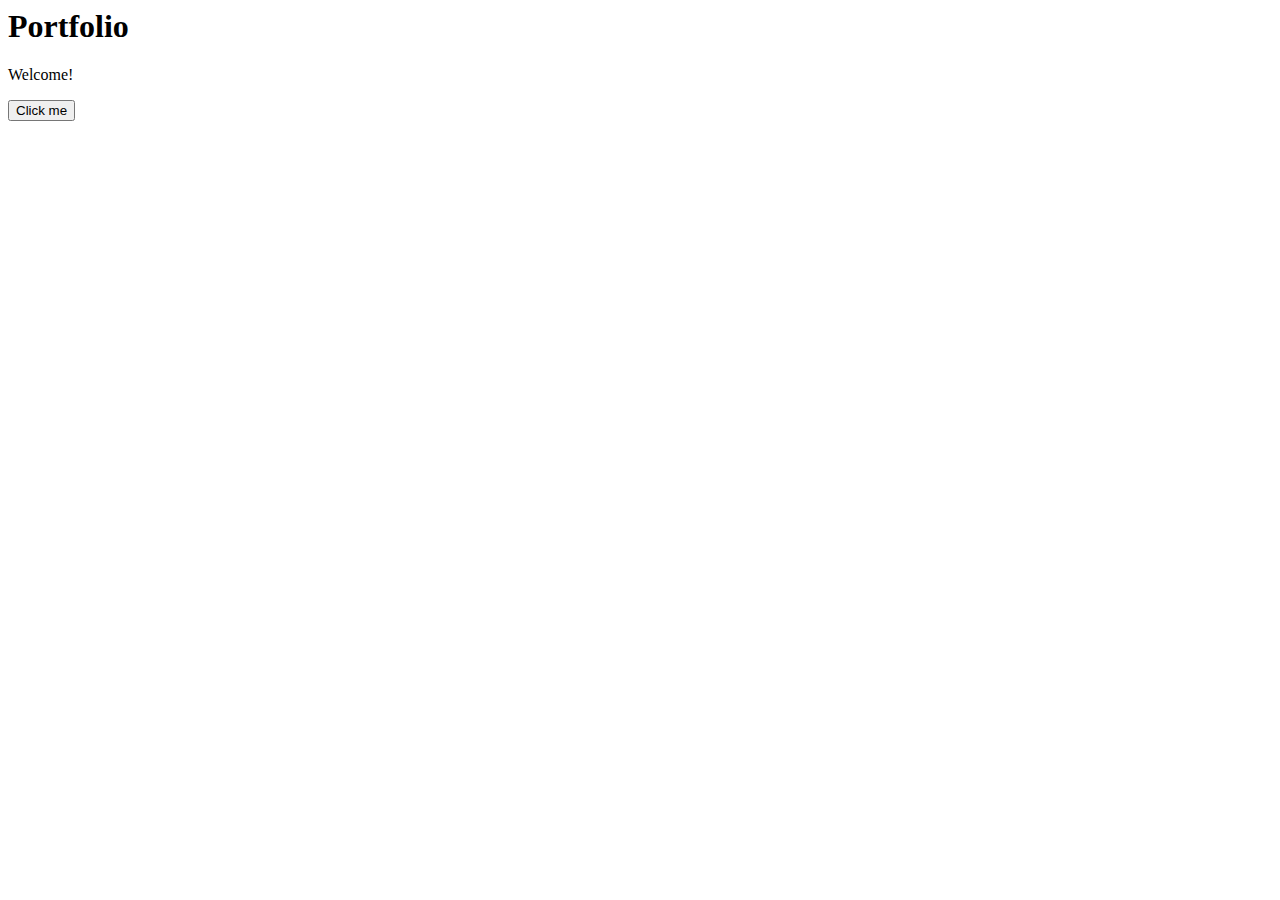
<file: index.html>
<html>
<head>
<meta name="viewport" content="width=device-width, initial-scale=1.0">
<title>Ayanle Ali Portfolio</title>
</head>
<body>

<h1>Portfolio</h1>
<p>Welcome!</p>
<button>Click me</button>


</body>
</html>
</file>
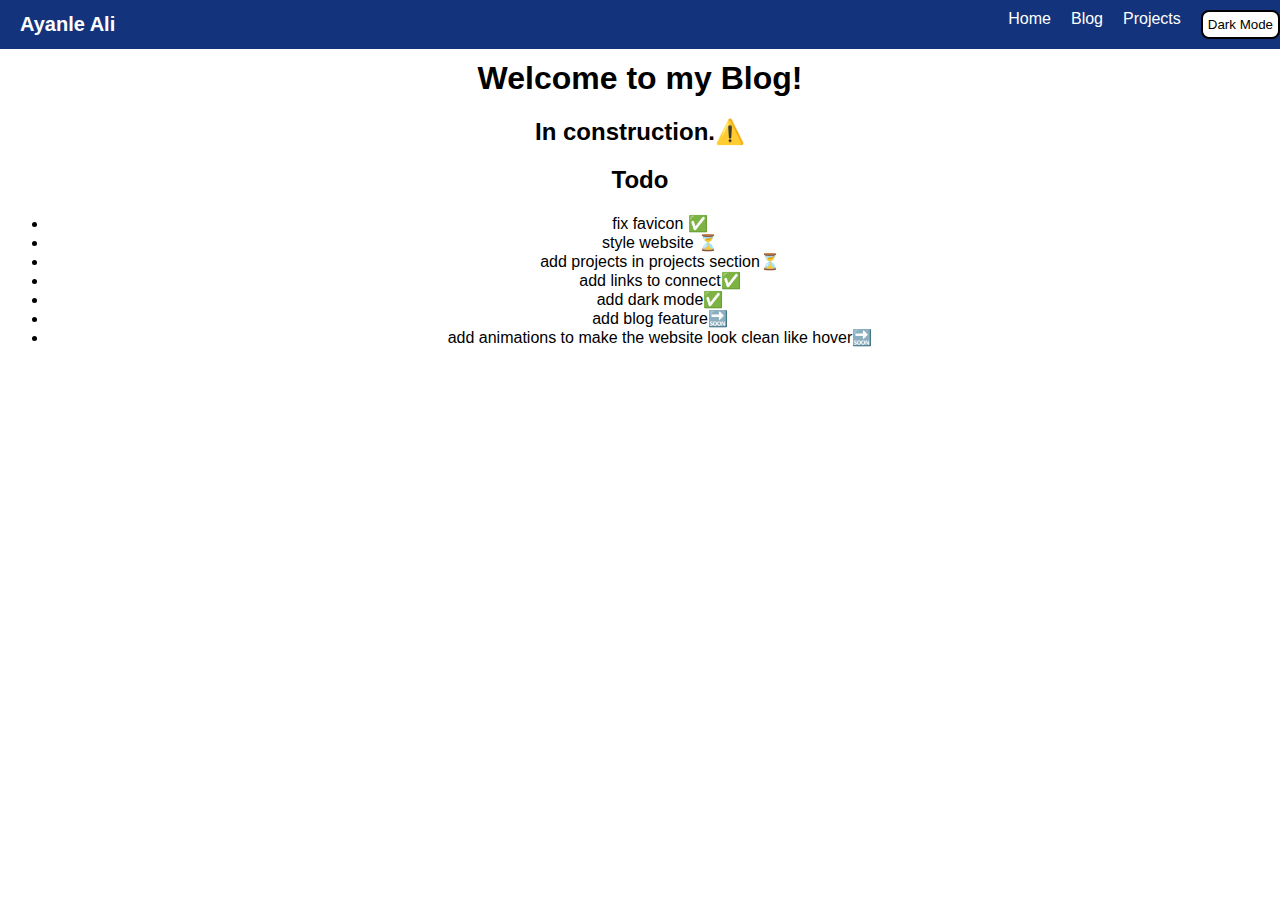
<file: blog.html>
<!DOCTYPE html>
<html lang="en">
<head>
    <meta charset="UTF-8">
    <meta name="viewport" content="width=device-width, initial-scale=1.0">
    <title>About Me</title>
    <link rel="stylesheet" href="index.css">
    <link rel="icon" href="stuff/a.png" type="image/png">
</head>
<body>
    <header class="top-bar">
        <div class="logo">Ayanle Ali</div>
        <nav>
            <ul>
                <li><a href="index.html">Home</a></li>
                <li><a href="blog.html">Blog</a></li>
                <li><a href="projects.html">Projects</a></li>
                <li><button id="darkmode" onclick="darkmode()">Dark Mode</button></li>
            </ul>
        </nav>
    </header>
    <main>
        <h1>Welcome to my Blog!</h1>
        <h2>In construction.⚠️</h2>
        <h2>Todo</h2>
        <ul class="list">
            <li>fix favicon ✅</li>
            <li>style website ⏳</li>
            <li>add projects in projects section⏳</li>
            <li>add links to connect✅</li>
            <li>add dark mode✅</li>
            <li>add blog feature🔜</li>
            <li>add animations to make the website look clean like hover🔜</li>
            <br>
        <script src="index.js"></script>

    </main>
</body>
</html>
</file>
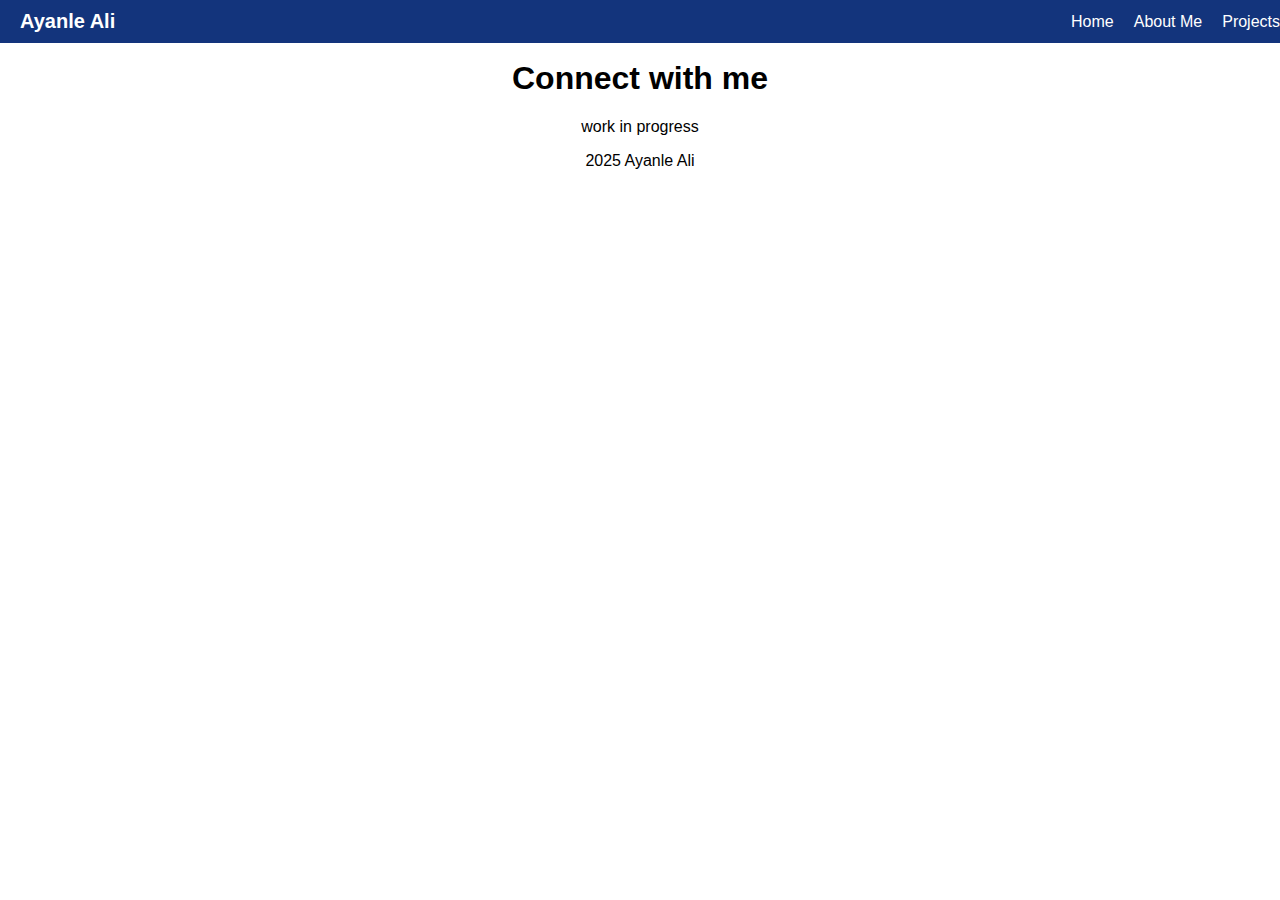
<file: connect.html>
<!DOCTYPE html>
<html lang="en">
<head>
    <meta charset="UTF-8">
    <meta name="viewport" content="width=device-width, initial-scale=1.0">
    <title>Connect with me</title>
    <link rel="stylesheet" href="index.css">
</head>
<body>
    <header class="top-bar">
        <div class="logo">Ayanle Ali</div>
        <nav>
            <ul>
                <li><a href="index.html">Home</a></li>
                <li><a href="blog.html">About Me</a></li>
                <li><a href="projects.html">Projects</a></li>
                
            </ul>
        </nav>
    </header>
    <main>
        <h1>Connect with me</h1>
        <p>work in progress</p>
    </main>
    <footer>
        <p>2025 Ayanle Ali</p>
    </footer>
</body>
</html>
</file>
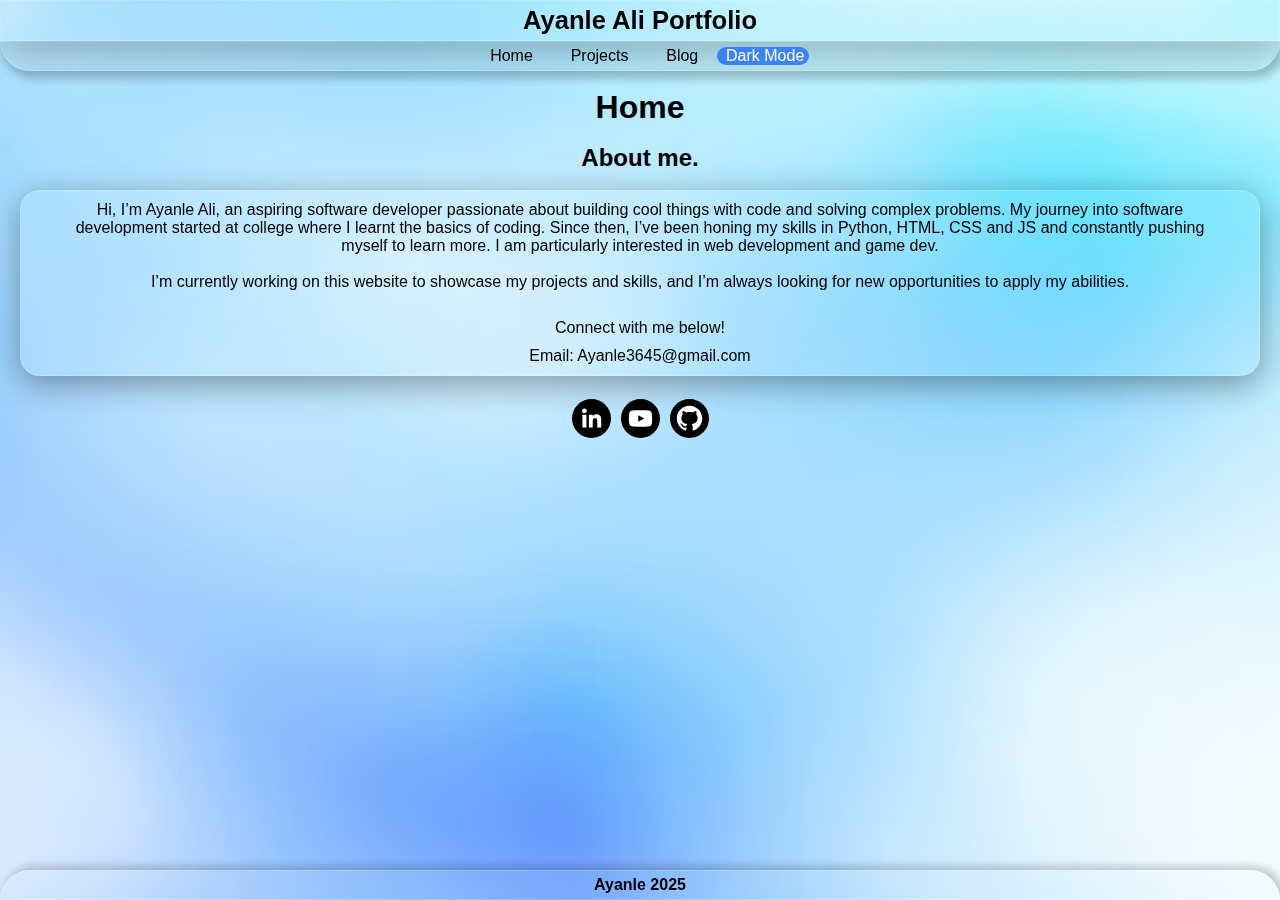
<file: main.html>
<!DOCTYPE html>
<html lang="en">
<head>
    <meta charset="UTF-8">
    <meta name="viewport" content="width=device-width, initial-scale=1.0">
    <title>Flexbox Skeleton</title>
    <link rel="stylesheet" href="main.css">
</head>
<body>
    <!-- Header Section -->
    <header class="header">
        <h1>Ayanle Ali Portfolio</h1>
    </header>

    <!-- Main Content Section -->
    <main class="main">
        <section class="section nav">
            <nav >
                <a href="main.html" class="mainnav">‎ ‎ Home‎ ‎</a>
                <a href="project.html" class="projectnav">‎ ‎ Projects‎ ‎</a>
                <a href="blog.html" class="blognav">‎ ‎ Blog‎ ‎ </a>
                <button id="dark-button" onclick="toggleDarkMode()">‎ ‎ Dark Mode‎ ‎</button>
                
            </nav>
            
        </section>
        <br>
        <h1>Home</h1><br>
        <h2>About me.</h2><br>
        <div class="aboutme">
            <p>Hi, I’m Ayanle Ali, an aspiring software developer passionate about building
                cool things with code and solving complex problems. My journey into software
                development started at college where I learnt the basics of coding. Since then, I’ve been honing 
                my skills in Python, HTML, CSS and JS and constantly pushing myself to learn more. I am particularly 
                interested in web development and game dev.<br><br>

                I’m currently working on this website to showcase my projects and skills,
                 and I’m always looking for new opportunities to apply my abilities.<br><br>
                  </p>
            <p>Connect with me below!</p>
            <p>Email: Ayanle3645@gmail.com</p>
        </div>       
        <br>

        <div class="social" style="display: flex; flex-wrap: wrap; align-items: center; justify-content: center;">
            <a href="https://www.linkedin.com/in/ayanle-ali-b08987265/" target="_blank" rel="noopener noreferrer" style="text-decoration: none; border: 0; width: 39px; height: 39px; padding: 2px; margin: 5px; color: #ffffff; border-radius: 50%; background-color: #000000;">
                <svg class="niftybutton-linkedin" style="display: block; fill: currentColor; stroke: currentColor" data-donate="true" data-tag="lin" data-name="LinkedIn" viewBox="0 0 512 512" preserveAspectRatio="xMidYMid meet">
                    <title>LinkedIn social icon</title>
                    <path d="M186.4 142.4c0 19-15.3 34.5-34.2 34.5 -18.9 0-34.2-15.4-34.2-34.5 0-19 15.3-34.5 34.2-34.5C171.1 107.9 186.4 123.4 186.4 142.4zM181.4 201.3h-57.8V388.1h57.8V201.3zM273.8 201.3h-55.4V388.1h55.4c0 0 0-69.3 0-98 0-26.3 12.1-41.9 35.2-41.9 21.3 0 31.5 15 31.5 41.9 0 26.9 0 98 0 98h57.5c0 0 0-68.2 0-118.3 0-50-28.3-74.2-68-74.2 -39.6 0-56.3 30.9-56.3 30.9v-25.2H273.8z"></path>
                </svg>
            </a>
            <a href="https://www.youtube.com/@Ayanle05" target="_blank" rel="noopener noreferrer" style="text-decoration: none; border: 0; width: 39px; height: 39px; padding: 2px; margin: 5px; color: #ffffff; border-radius: 50%; background-color: #000000;">
                <svg class="niftybutton-youtube" style="display: block; fill: currentColor; stroke: currentColor" data-donate="true" data-tag="you" data-name="YouTube" viewBox="0 0 512 512" preserveAspectRatio="xMidYMid meet">
                    <title>YouTube social icon</title>
                    <path d="M422.6 193.6c-5.3-45.3-23.3-51.6-59-54 -50.8-3.5-164.3-3.5-215.1 0 -35.7 2.4-53.7 8.7-59 54 -4 33.6-4 91.1 0 124.8 5.3 45.3 23.3 51.6 59 54 50.9 3.5 164.3 3.5 215.1 0 35.7-2.4 53.7-8.7 59-54C426.6 284.8 426.6 227.3 422.6 193.6zM222.2 303.4v-94.6l90.7 47.3L222.2 303.4z"></path>
                </svg>
            </a>
            <a href="https://github.com/Ayanle5" target="_blank" rel="noopener noreferrer" style="text-decoration: none; border: 0; width: 39px; height: 39px; padding: 2px; margin: 5px; color: #ffffff; border-radius: 50%; background-color: #000000;">
                <svg class="niftybutton-github" style="display: block; fill: currentColor; stroke: currentColor" data-donate="true" data-tag="git" data-name="Github" viewBox="0 0 512 512" preserveAspectRatio="xMidYMid meet">
                    <title>Github social icon</title>
                    <path d="M256 70.7c-102.6 0-185.9 83.2-185.9 185.9 0 82.1 53.3 151.8 127.1 176.4 9.3 1.7 12.3-4 12.3-8.9V389.4c-51.7 11.3-62.5-21.9-62.5-21.9 -8.4-21.5-20.6-27.2-20.6-27.2 -16.9-11.5 1.3-11.3 1.3-11.3 18.7 1.3 28.5 19.2 28.5 19.2 16.6 28.4 43.5 20.2 54.1 15.4 1.7-12 6.5-20.2 11.8-24.9 -41.3-4.7-84.7-20.6-84.7-91.9 0-20.3 7.3-36.9 19.2-49.9 -1.9-4.7-8.3-23.6 1.8-49.2 0 0 15.6-5 51.1 19.1 14.8-4.1 30.7-6.2 46.5-6.3 15.8 0.1 31.7 2.1 46.6 6.3 35.5-24 51.1-19.1 51.1-19.1 10.1 25.6 3.8 44.5 1.8 49.2 11.9 13 19.1 29.6 19.1 49.9 0 71.4-43.5 87.1-84.9 91.7 6.7 5.8 12.8 17.1 12.8 34.4 0 24.9 0 44.9 0 51 0 4.9 3 10.7 12.4 8.9 73.8-24.6 127-94.3 127-176.4C441.9 153.9 358.6 70.7 256 70.7z"></path>
                </svg>
            </a>
        </div>
        
        
     

    </main>

    <!-- Footer Section -->
    <footer class="footer">
        <h1>Ayanle 2025</h1>
    </footer>
</body>
<script src="darkmode.js"></script>

</html>
</file>
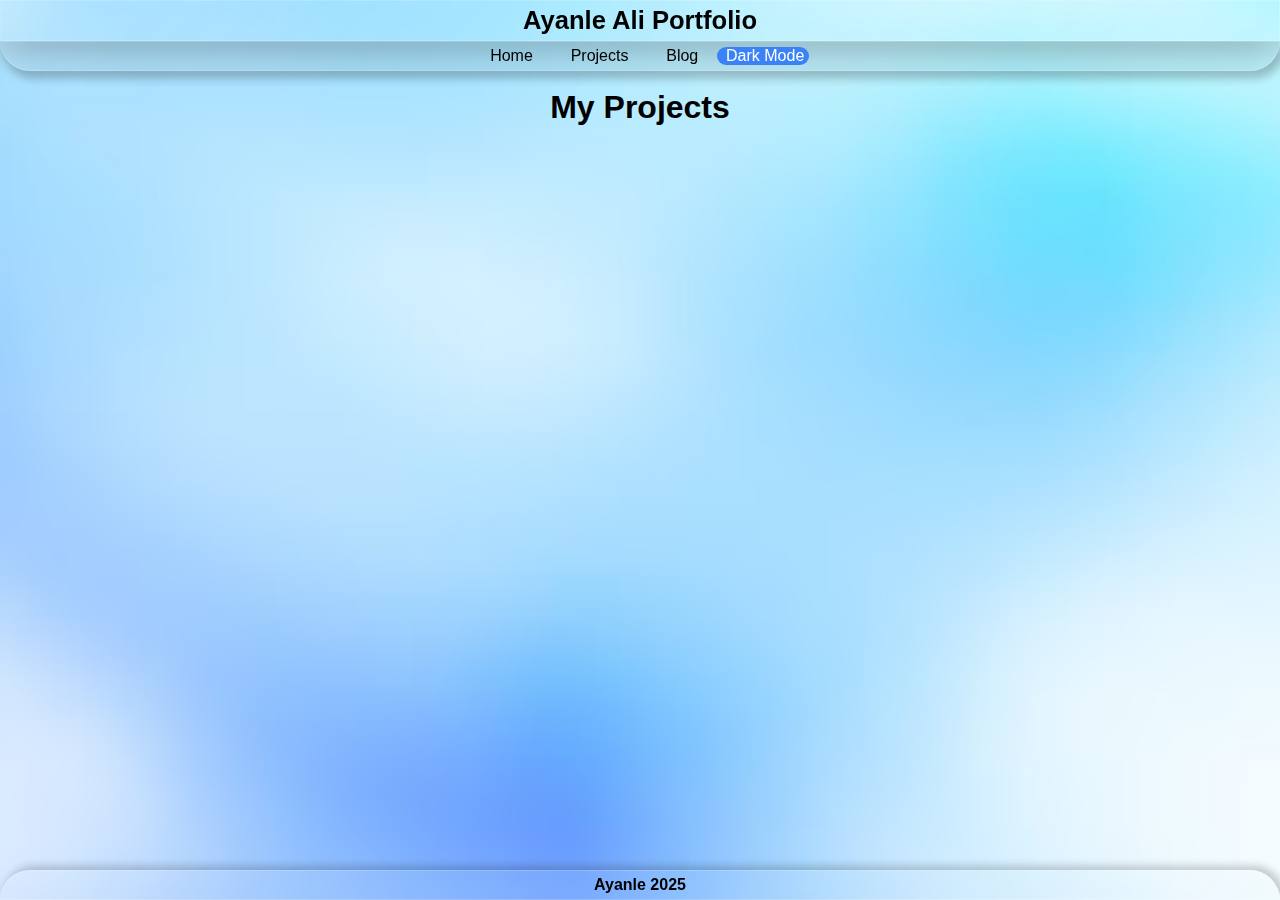
<file: project.html>
<!DOCTYPE html>
<html lang="en">
<head>
    <meta charset="UTF-8">
    <meta name="viewport" content="width=device-width, initial-scale=1.0">
    <title>Flexbox Skeleton</title>
    <link rel="stylesheet" href="main.css">
</head>
<body>
    <!-- Header Section -->
    <header class="header">
        <h1>Ayanle Ali Portfolio</h1>
    </header>

    <!-- Main Content Section -->
    <main class="main">
        <section class="section nav">
            <nav>
                <a href="main.html" class="mainnav">‎ ‎ Home‎ ‎</a>
                <a href="project.html" class="projectnav">‎ ‎ Projects‎ ‎</a>
                <a href="blog.html" class="blognav">‎ ‎ Blog‎ ‎ </a>
                <button id="dark-button" onclick="toggleDarkMode()">‎ ‎ Dark Mode‎ ‎</button>
                
            </nav>
        </section>
        <br>
            <h1>My Projects</h1>

    </main>

    <!-- Footer Section -->
    <footer class="footer">
        <h1>Ayanle 2025</h1>
    </footer>
</body>
<script src="darkmode.js"></script>

</html>
</file>
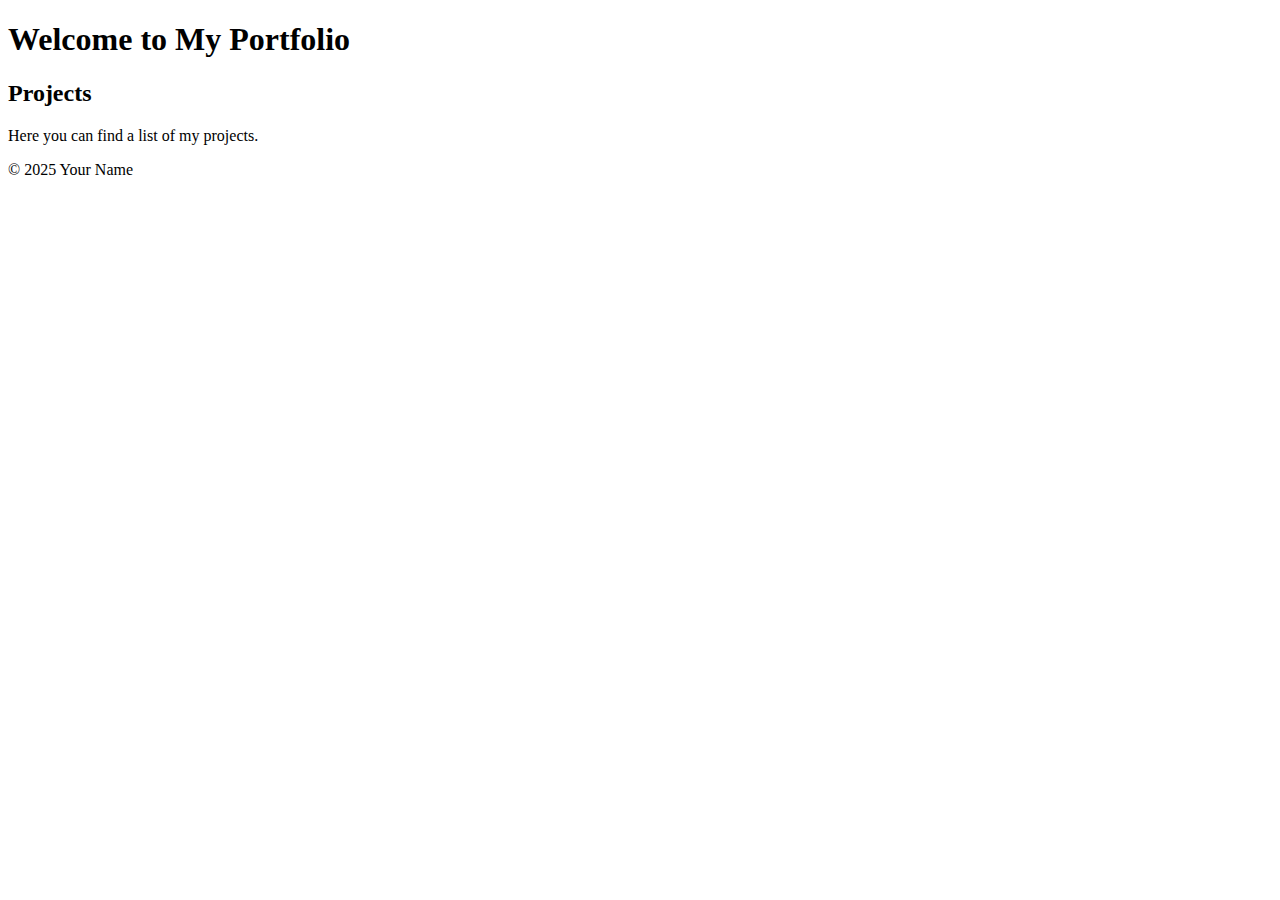
<file: projects.html>
<!DOCTYPE html>
<html lang="en">
<head>
    <meta charset="UTF-8">
    <meta name="viewport" content="width=device-width, initial-scale=1.0">
    <title>Portfolio Projects</title>
</head>
<body>
    <header>
        <h1>Welcome to My Portfolio</h1>
    </header>
    <main>
        <section>
            <h2>Projects</h2>
            <p>Here you can find a list of my projects.</p>
        </section>
    </main>
    <footer>
        <p>&copy; 2025 Your Name</p>
    </footer>
</body>
</html>
</file>
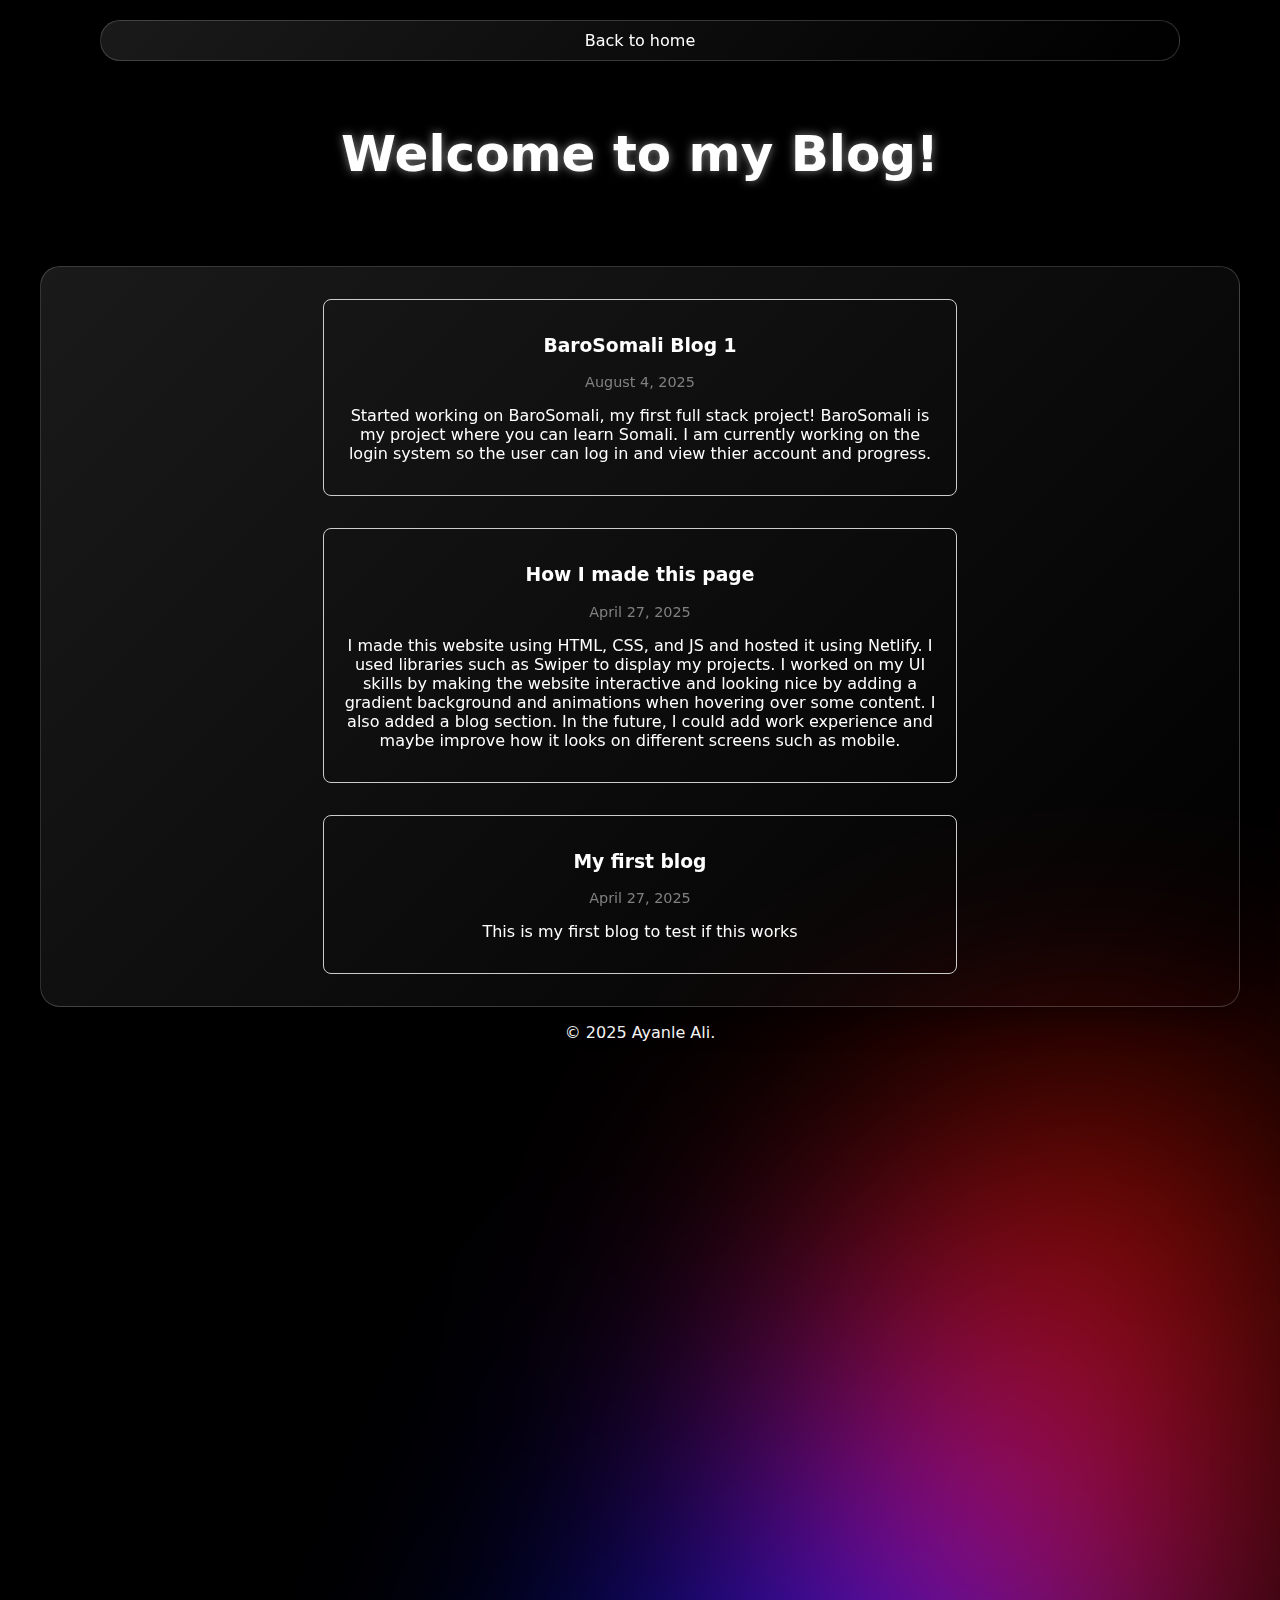
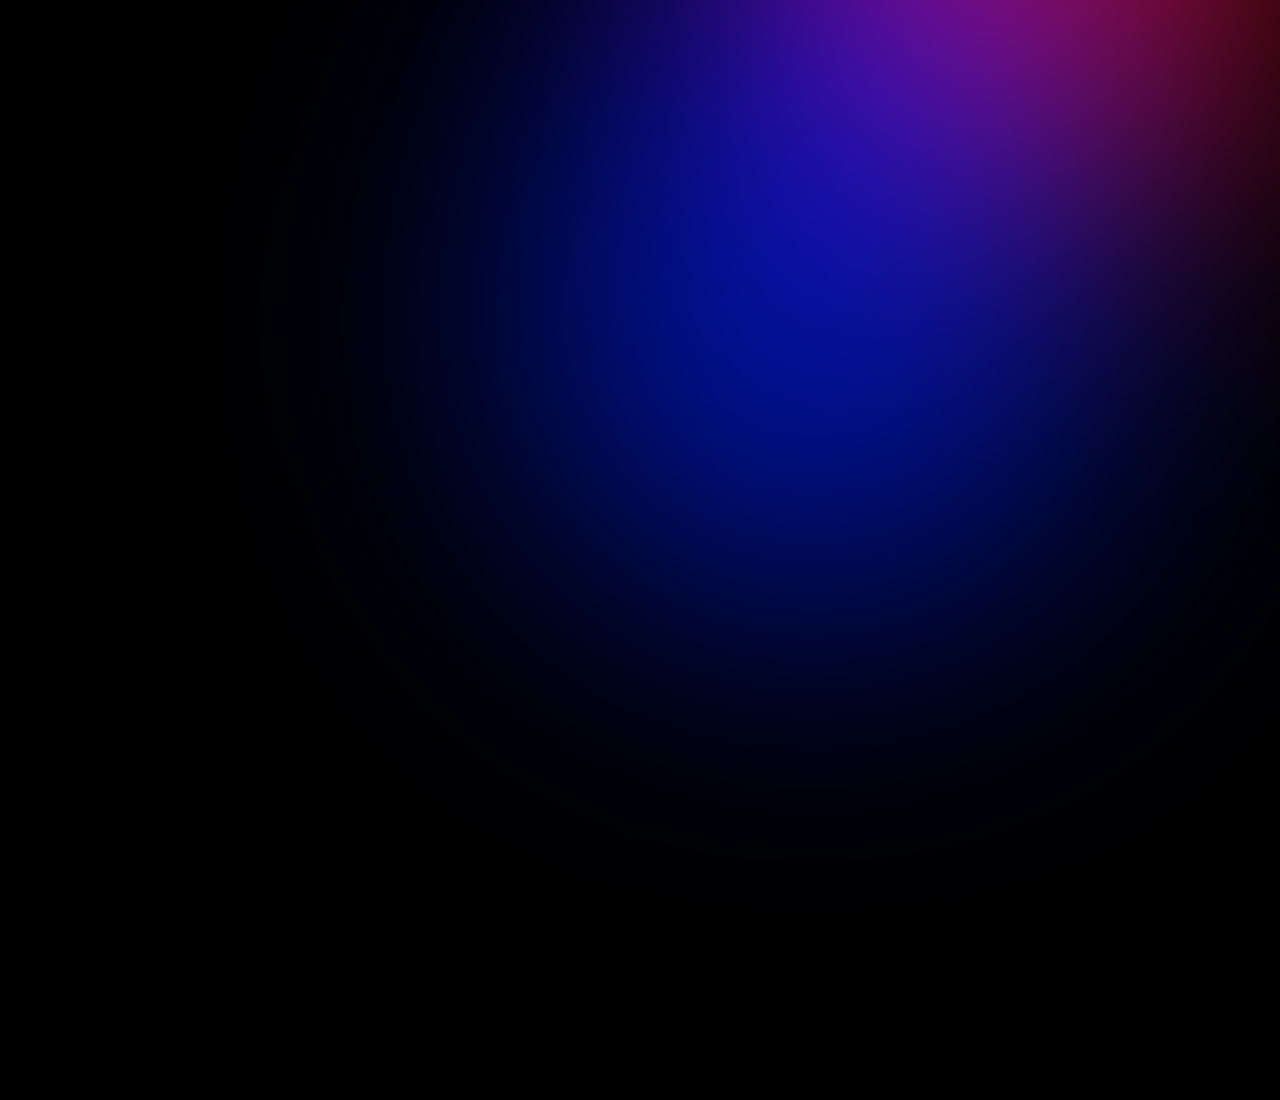
<file: blog/1.html>
<!DOCTYPE html>
<html lang="en">
<head>
  <meta charset="UTF-8">
  <meta name="viewport" content="width=device-width, initial-scale=1">
  <title>Ayanle Ali Portfolio</title>
  <link rel="stylesheet" href="../style.css">
  <link rel="icon" href="../stuff/a.png" type="image/x-icon">
  <link
  rel="stylesheet"
  href="https://cdn.jsdelivr.net/npm/swiper@11/swiper-bundle.min.css"/>
  <script src="https://cdn.jsdelivr.net/npm/swiper@11/swiper-bundle.min.js"></script>
  
</head>

<body>

<div class="wrapper" id="background">
  <div class="gradient gradient-1"></div>
  <div class="gradient gradient-2"></div>
  <div class="gradient gradient-3"></div>
</div>

<div class="content">
    <div class="navbar">
        <a href="../index.html">Back to home</a>
    </div>

  <h1 class="hello">Welcome to my Blog!</h1>
  <div class="blog">
    <div class="blog-post" style="max-width: 600px; margin: 2rem auto; padding: 1rem; border: 1px solid #ccc; border-radius: 8px;">
      <h3 id="blognav1">BaroSomali Blog 1</h3>
      <p style="color: gray; font-size: 0.9rem;">August 4, 2025</p>
      <p>Started working on BaroSomali, my first full stack project! BaroSomali is my project where you can learn Somali. I am currently working on the login system so the user can log in and view thier account and progress.</p>
    </div>
    <div class="blog-post" style="max-width: 600px; margin: 2rem auto; padding: 1rem; border: 1px solid #ccc; border-radius: 8px;">
      <h3 id="blognav1">How I made this page</h3>
      <p style="color: gray; font-size: 0.9rem;">April 27, 2025</p>
      <p>I made this website using HTML, CSS, and JS and hosted it using Netlify. I used libraries such as Swiper to display my projects. I worked on my UI skills by making the website interactive and looking nice by adding a gradient background and animations when hovering over some content. I also added a blog section. In the future, I could add work experience and maybe improve how it looks on different screens such as mobile.</p>
    </div>
    <div class="blog-post" style="max-width: 600px; margin: 2rem auto; padding: 1rem; border: 1px solid #ccc; border-radius: 8px;">
      <h3 id="blognav2" class="blognav">My first blog</h3>
      <p style="color: gray; font-size: 0.9rem;">April 27, 2025</p>
      <p>This is my first blog to test if this works</p>
    </div>
    
  </div>


  <div style="height: auto;"></div>
    <p class="footer">&copy; 2025 Ayanle Ali.</p>
</div>

<script src="../functions.js"></script>

</body>
</html>
</file>
<file: index.css>
/* Top Bar */
.top-bar {
    display: flex;
    justify-content: space-between;
    align-items: center;
    background-color: #13347c;
    color: white;
    padding: 10px 20px;
    position: fixed;  
    top: 0;
    left: 0;
    width: 100%;
    z-index: 1000;
}

body {
    margin-top: 60px; 
    text-align: center;
    font-family: Arial, sans-serif;}

.top-bar .logo {
    font-size: 20px;
    font-weight: bold;
}

.top-bar nav ul {
    list-style-type: none;
    margin: 0;
    padding: 0;
    display: flex;
}

.top-bar nav ul li {
    margin-right: 20px;
}

.top-bar nav ul li a {
    text-decoration: none;
    color: white;
    font-size: 16px;
}

.top-bar nav ul li a:hover {
    text-decoration: underline;
}

/* Dark Mode Styles */
body.dark-mode {
    background-color: #121212;
    color: white;
}

/* Button Styles */
#darkmode {
    background-color: white;
    color: black;
    border: 2px solid black;
    padding: 5px 5px;
    cursor: pointer;
    border-radius: 8px;
    
}

/* Button Dark Mode Styles */
#darkmode.dark-mode {
    background-color: black;
    color: white;
    border: 2px solid white;
}

#darkmode:hover {
    background-color: #9f9da7;
}
</file>
<file: main.css>
/* Global Styles */
* {
    margin: 0;
    padding: 0;
    box-sizing: border-box;
    font-family: Poppins sans-serif, sans-serif;
}

body {
    display: flex;
    flex-direction: column;
    min-height: 100vh;
    transition: all 1.8s ease;
    color: black;
    background-image: url("stuff/background.jpg");
    background-size: cover;

}

/* Header Section */
.header {
    background: linear-gradient(135deg, rgba(255, 255, 255, 0.1), rgba(255, 255, 255, 0));
    backdrop-filter: blur(10px);
    -webkit-backdrop-filter: blur(10px);
    border:1px solid rgba(255, 255, 255, 0.18);
    box-shadow: 0 8px 32px 0 rgba(0, 0, 0, 0.37);
    color: black;
    text-align: center;
    padding: 5px;
    font-size: 0.8rem;
    transition: all 1.8s ease;

}

/* Main Content */
.main {
    display: flex;
    flex-direction: column; /* Stack sections vertically */
    flex: 1; /* Ensures that main takes up the remaining space */
    color: black;
    text-align: center;
}

/* Individual Sections */
.section {
    text-align: center;
    color: white;

}

/* Navigation Section */
.nav {
    background: linear-gradient(135deg, rgba(255, 255, 255, 0.1), rgba(255, 255, 255, 0));
    backdrop-filter: blur(10px);
    -webkit-backdrop-filter: blur(10px);
    border:1px solid rgba(255, 255, 255, 0.18);
    box-shadow: 0 8px 32px 0 rgba(0, 0, 0, 0.37);
    height: auto; /* Take up natural height based on content */
    border-bottom-left-radius: 100px;
    border-bottom-right-radius: 100px;
    padding: 5px;
    transition: all 1.8s ease;
    box-shadow: 4px 8px 8px rgba(0, 0, 0, 0.2);

}

.nav a {
    color: black;
    margin: 10px;
    border-radius: 10px;
    text-decoration: none;
    transition: 1.8s ease;

}

.nav a:hover {
    background-color: #062bb2;
}

/* Footer Section */
.footer {
    background: linear-gradient(135deg, rgba(255, 255, 255, 0.1), rgba(255, 255, 255, 0));
    backdrop-filter: blur(10px);
    -webkit-backdrop-filter: blur(10px);
    border:1px solid rgba(255, 255, 255, 0.18);
    box-shadow: 0 8px 32px 0 rgba(0, 0, 0, 0.37);
    color: black;
    text-align: center;
    padding: 5px;
    font-size: 0.5rem;
    transition: all 1.8s ease;
    border-top-right-radius: 100px;
    border-top-left-radius: 100px;
    box-shadow: 4px -4px 8px rgba(0, 0, 0, 0.2);
    margin-top: auto; /* Push footer to the bottom */
}

.footer:hover {
    background-color: #2353ff;
    transition: all 1.8s ease;
}

h1,h2,h3,h4,h5,h6 {
    text-align: center;
}
p {
    margin-left: 30px;
    margin-right: 30px;
    margin-top: 10px;
    margin-bottom: 10px;
    font-family: 'Segoe UI', Tahoma, Geneva, Verdana, sans-serif;
    text-align: center;


}

div.aboutme {
    margin-left: 20px;
    margin-right: 20px;
    border-radius: 20px;
    background: linear-gradient(135deg, rgba(255, 255, 255, 0.1), rgba(255, 255, 255, 0));
    backdrop-filter: blur(10px);
    -webkit-backdrop-filter: blur(10px);
    border-radius: 20px;
    border:1px solid rgba(255, 255, 255, 0.18);
    box-shadow: 0 8px 32px 0 rgba(0, 0, 0, 0.37);
}





/* Dark Mode Styles */
body.dark-mode-active {
    background-color: #171c2f;
    color: white;
    transition: all 1.8s ease;

}

/* Dark Mode for h2 */
body.dark-mode-active h2,
body.dark-mode-active h1,
body.dark-mode-active p,
body.dark-mode-active a{
    color: white; /* Change h2 text to white in dark mode */
}

body.dark-mode-active #dark-button {
    background-image: url('stuff/background2.jpg');
    background-size: cover; /* Ensures the image covers the button */
    color: white; /* Keeps text color white in dark mode */
}


/* Dark Mode Button Styles */
#dark-button {
    background-color: #3B82F6; /* Default button color */
    color: rgb(255, 255, 255);
    border: none;
    font-size: 16px;
    cursor: pointer;
    transition: all 1.8s ease;
    border-radius: 10px;
}

#dark-button:hover {
    background-color: #062bb2;
}
</file>
<file: style.css>
body {
    margin: 0;
    padding: 0;
    background-color: #000;
    overflow-x: hidden;
    
  }

  html {
    scroll-behavior: smooth;
  }
  
  .wrapper {
    position: absolute;
    top: 0;
    left: 0;
    width: 100%;
    height: 300%;
    overflow: hidden;
    filter: blur(150px);
    z-index: 0;
    transform: translateY(0px);
    transition: transform 0.1s linear;
  }
  
  .gradient {
    position: absolute;
    border-radius: 100%;
    opacity: 0.6;
    mix-blend-mode: screen;
    animation-iteration-count: infinite;
    animation-timing-function: cubic-bezier(0.1, 0, 0.9, 1);
  }
  
  .gradient-1 {
    background: rgb(255, 17, 0);
    width: 700px;
    height: 700px;
    animation-duration: 11s;
    left: 60%;
    top: 40%;
    z-index: -2;
    animation-name: animation-gradient-1;
  }
  
  .gradient-2 {
    background: rgb(0, 30, 255);
    width: 600px;
    height: 600px;
    animation-duration: 11s;
    left: 40%;
    top: 60%;
    z-index: -1;
    animation-name: animation-gradient-2;
  }
  
  .gradient-3 {
    background: rgb(0, 0, 255);
    width: 500px;
    height: 500px;
    animation-duration: 11s;
    left: 50%;
    top: 50%;
    z-index: -3;
    animation-name: animation-gradient-3;
  }
  
  @keyframes animation-gradient-1 {
    0% { transform: translate(-50%, -50%) rotate(-20deg) translateX(20%); }
    25% { transform: translate(-50%, -50%) skew(-15deg, -15deg) rotate(80deg) translateX(30%); }
    50% { transform: translate(-50%, -50%) rotate(180deg) translateX(25%); }
    75% { transform: translate(-50%, -50%) skew(15deg, 15deg) rotate(240deg) translateX(15%); }
    100% { transform: translate(-50%, -50%) rotate(340deg) translateX(20%); }
  }
  @keyframes animation-gradient-2 {
    0% { transform: translate(-50%, -50%) rotate(40deg) translateX(-20%); }
    25% { transform: translate(-50%, -50%) skew(15deg, 15deg) rotate(110deg) translateX(-5%); }
    50% { transform: translate(-50%, -50%) rotate(210deg) translateX(-35%); }
    75% { transform: translate(-50%, -50%) skew(-15deg, -15deg) rotate(300deg) translateX(-10%); }
    100% { transform: translate(-50%, -50%) rotate(400deg) translateX(-20%); }
  }
  @keyframes animation-gradient-3 {
    0% { transform: translate(-50%, -50%) translateX(-15%) translateY(10%); }
    20% { transform: translate(-50%, -50%) translateX(20%) translateY(-30%); }
    40% { transform: translate(-50%, -50%) translateX(-25%) translateY(-15%); }
    60% { transform: translate(-50%, -50%) translateX(30%) translateY(20%); }
    80% { transform: translate(-50%, -50%) translateX(5%) translateY(35%); }
    100% { transform: translate(-50%, -50%) translateX(-15%) translateY(10%); }
  }
  
  .content {
    position: relative;
    z-index: 1;
    color: white;
    text-align: center;
    padding-top: 100px;
    font-family: system-ui, sans-serif;
  }
  
  .aboutme {
    margin-left: 40px;
    margin-right: 40px;
    background: linear-gradient(135deg, rgba(255, 255, 255, 0.1), rgba(255, 255, 255, 0));
    backdrop-filter: blur(10px);
    -webkit-backdrop-filter: blur(10px);
    border-radius: 20px;
    border:1px solid rgba(255, 255, 255, 0.18);
    box-shadow: 0 8px 32px 0 rgba(0, 0, 0, 0.37);
    padding: 10px;
  }

  .aboutme:hover {
    background: linear-gradient(135deg, rgba(255, 255, 255, 0.2), rgba(255, 255, 255, 0));
    backdrop-filter: blur(20px);
    -webkit-backdrop-filter: blur(20px);
    border-radius: 20px;
    border:1px solid rgba(255, 255, 255, 0.18);
    box-shadow: 0 8px 32px 0 rgba(0, 0, 0, 0.37);
    transition: all 1.3s ease-in-out;
  }

  .abouttext{
    padding: 20px;
    font-size: 18px;
    line-height: 1.6;
    color: #fff;
  }
  

  .hello{
    font-size: 50px;
    font-weight: bold;
    color: #fff;
    text-shadow: 0 0 10px rgba(255, 255, 255, 0.5);
    top: -50px;
    position: relative;
  }
  .highlighted-name {
    color: #4facfe; 
    text-shadow: 0 0 10px rgb(0, 119, 255);
  }

  .highlighted-name:hover{
    color: #fff; 
    transition: all 0.3s ease-in-out;
  }

  .hello2{
    font-size: 25px;
    font-weight: bold;
    color: #fff;
    top: -60px;
    position: relative;
  }

  .navbar a{
    text-decoration: none;
    color: #fff;
    padding: 10px;
    position: relative;
  }
  .navbar a:hover{
    color: #4facfe; 
    transition: all 0.3s ease-in-out;
  }

  .navbar{
    background: linear-gradient(135deg, rgba(255, 255, 255, 0.1), rgba(255, 255, 255, 0));
    backdrop-filter: blur(10px);
    -webkit-backdrop-filter: blur(10px);
    border-radius: 20px;
    border:1px solid rgba(255, 255, 255, 0.18);
    box-shadow: 0 8px 32px 0 rgba(0, 0, 0, 0.37);
    margin-left: 100px;
    margin-right: 100px;
    padding: 10px;
    position: relative;
    top: -80px;
  }

    .projects{
      margin-left: 40px;
      margin-right: 40px;
      background: linear-gradient(135deg, rgba(255, 255, 255, 0.1), rgba(255, 255, 255, 0));
      backdrop-filter: blur(10px);
      -webkit-backdrop-filter: blur(10px);
      border-radius: 20px;
      border:1px solid rgba(255, 255, 255, 0.18);
      box-shadow: 0 8px 32px 0 rgba(0, 0, 0, 0.37);
      height: 500px;
      padding: 10px;
      
    }

    .projects:hover {
      background: linear-gradient(135deg, rgba(255, 255, 255, 0.2), rgba(255, 255, 255, 0));
      backdrop-filter: blur(20px);
      -webkit-backdrop-filter: blur(20px);
      border-radius: 20px;
      border:1px solid rgba(255, 255, 255, 0.18);
      box-shadow: 0 8px 32px 0 rgba(0, 0, 0, 0.37);
      transition: all .3s ease-in-out;
    }

    .project-content {
        text-align: center;
        padding: 20px;
        word-wrap: break-word;
        
      }

      .project-image {
        width: 100%;
        height: 300px; /* Or any height you want */
        overflow: hidden;
        display: flex;
        justify-content: center;
        align-items: center;
      }
      

    .project-image img{
        max-width: 100%;  
        max-height: 100%;     
        object-fit: contain; 
        border-radius: 20px;
    }

    .swiper{
        padding: none;
      

    }

    .project-description {
        font-size: 16px;
        color: #ffffff;
        object-fit: contain; 

      }

    .skills{
      margin-left: 40px;
      margin-right: 40px;
      background: linear-gradient(135deg, rgba(255, 255, 255, 0.1), rgba(255, 255, 255, 0));
      backdrop-filter: blur(10px);
      -webkit-backdrop-filter: blur(10px);
      border-radius: 20px;
      border:1px solid rgba(255, 255, 255, 0.18);
      box-shadow: 0 8px 32px 0 rgba(0, 0, 0, 0.37);
    }

    .skills:hover {
      background: linear-gradient(135deg, rgba(255, 255, 255, 0.2), rgba(255, 255, 255, 0));
      backdrop-filter: blur(20px);
      -webkit-backdrop-filter: blur(20px);
      border-radius: 20px;
      border:1px solid rgba(255, 255, 255, 0.18);
      box-shadow: 0 8px 32px 0 rgba(0, 0, 0, 0.37);
      transition: all .3s ease-in-out;
    }

    .blog{
      margin-left: 40px;
      margin-right: 40px;
      background: linear-gradient(135deg, rgba(255, 255, 255, 0.1), rgba(255, 255, 255, 0));
      backdrop-filter: blur(10px);
      -webkit-backdrop-filter: blur(10px);
      border-radius: 20px;
      border:1px solid rgba(255, 255, 255, 0.18);
      box-shadow: 0 8px 32px 0 rgba(0, 0, 0, 0.37);

    }

    .blog:hover {
      background: linear-gradient(135deg, rgba(255, 255, 255, 0.2), rgba(255, 255, 255, 0));
      backdrop-filter: blur(20px);
      -webkit-backdrop-filter: blur(20px);
      border-radius: 20px;
      border:1px solid rgba(255, 255, 255, 0.18);
      box-shadow: 0 8px 32px 0 rgba(0, 0, 0, 0.37);
      transition: all .3s ease-in-out;
    }

    ul {
      list-style-position: inside; 
      text-align: center;
      padding: 0; 
    }

    @-webkit-keyframes pulsate-fwd {
      0% {
        -webkit-transform: scale(1);
                transform: scale(1);
      }
      50% {
        -webkit-transform: scale(1.1);
                transform: scale(1.1);
      }
      100% {
        -webkit-transform: scale(1);
                transform: scale(1);
      }
    }
    @keyframes pulsate-fwd {
      0% {
        -webkit-transform: scale(1);
                transform: scale(1);
      }
      50% {
        -webkit-transform: scale(1.1);
                transform: scale(1.1);
      }
      100% {
        -webkit-transform: scale(1);
                transform: scale(1);
      }
    }

    .social a:hover {
      -webkit-animation: pulsate-fwd 0.5s ease-in-out infinite both;
              animation: pulsate-fwd 0.5s ease-in-out infinite both;
    }
</file>
